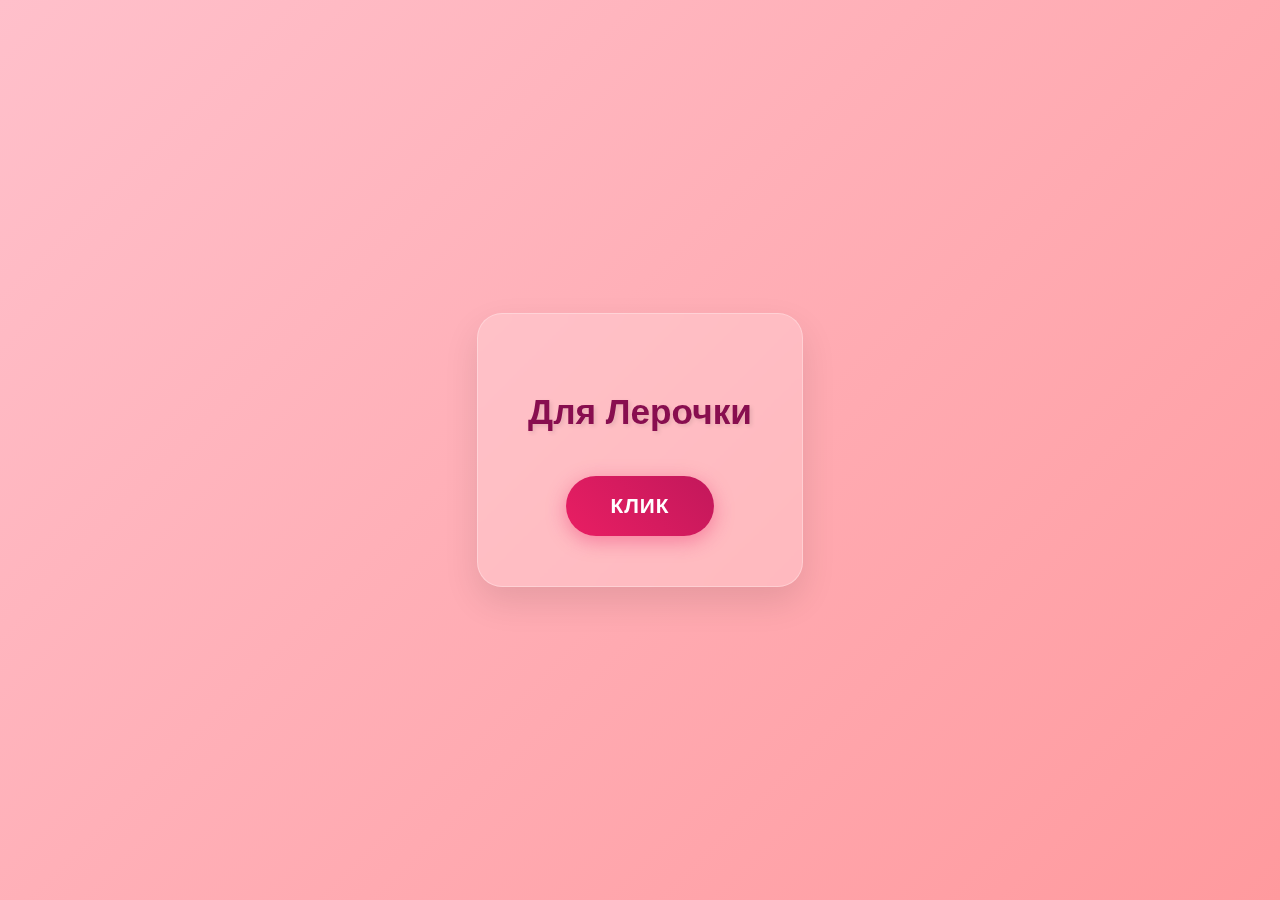
<file: index.html>
<!DOCTYPE html>
<html lang="ru">
<head>
    <meta charset="UTF-8">
    <meta name="viewport" content="width=device-width, initial-scale=1.0">
    <title>Омежка</title>
    <link rel="stylesheet" href="styles.css">
    <link rel="stylesheet" href="mobil.css">
    <link rel="shortcut icon" type="img" href="Клык-флаг.png">
</head>

<body>
    <div class="container">
        <h1 class="message">Для Лерочки</h1>
        <a href="index2.html" class="button">Клик</a>
    </div>
</body>
<script src="script.js"></script>
</html>
</file>
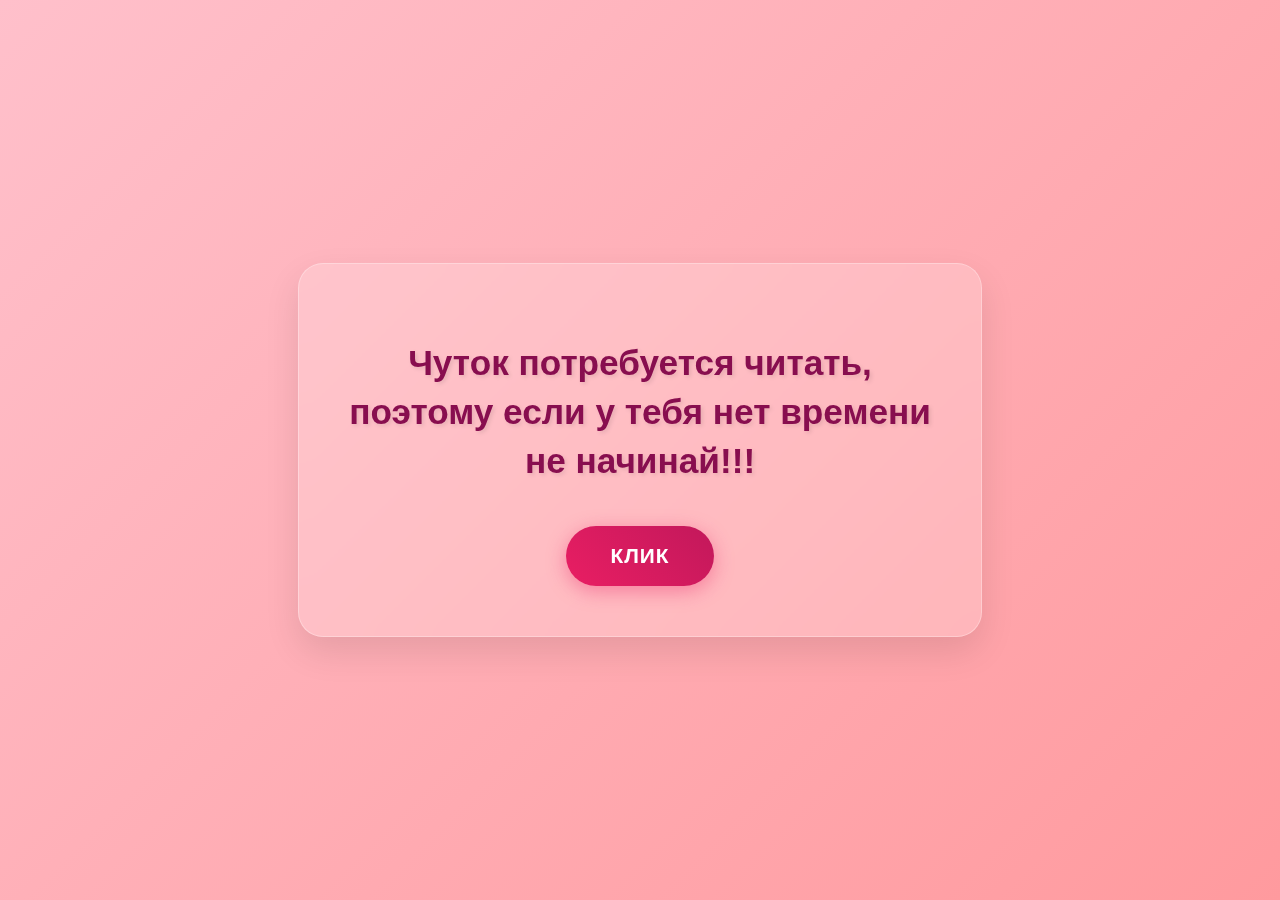
<file: index2.html>
<!DOCTYPE html>
<html lang="ru">
<head>
    <meta charset="UTF-8">
    <meta name="viewport" content="width=device-width, initial-scale=1.0">
    <title>Омежка</title>
    <link rel="stylesheet" href="styles.css">
    <link rel="stylesheet" href="mobil.css">
    <link rel="shortcut icon" type="img" href="Клык-флаг.png">
</head>

<body>
    <div class="container">
        <h1 class="message">
            Чуток потребуется читать, <br>
            поэтому если у тебя нет времени <br>
            не начинай!!!
        </h1>
        <a href="index3.html" class="button">Клик</a>
    </div>
</body>
<script src="script.js"></script>
</html>
</file>
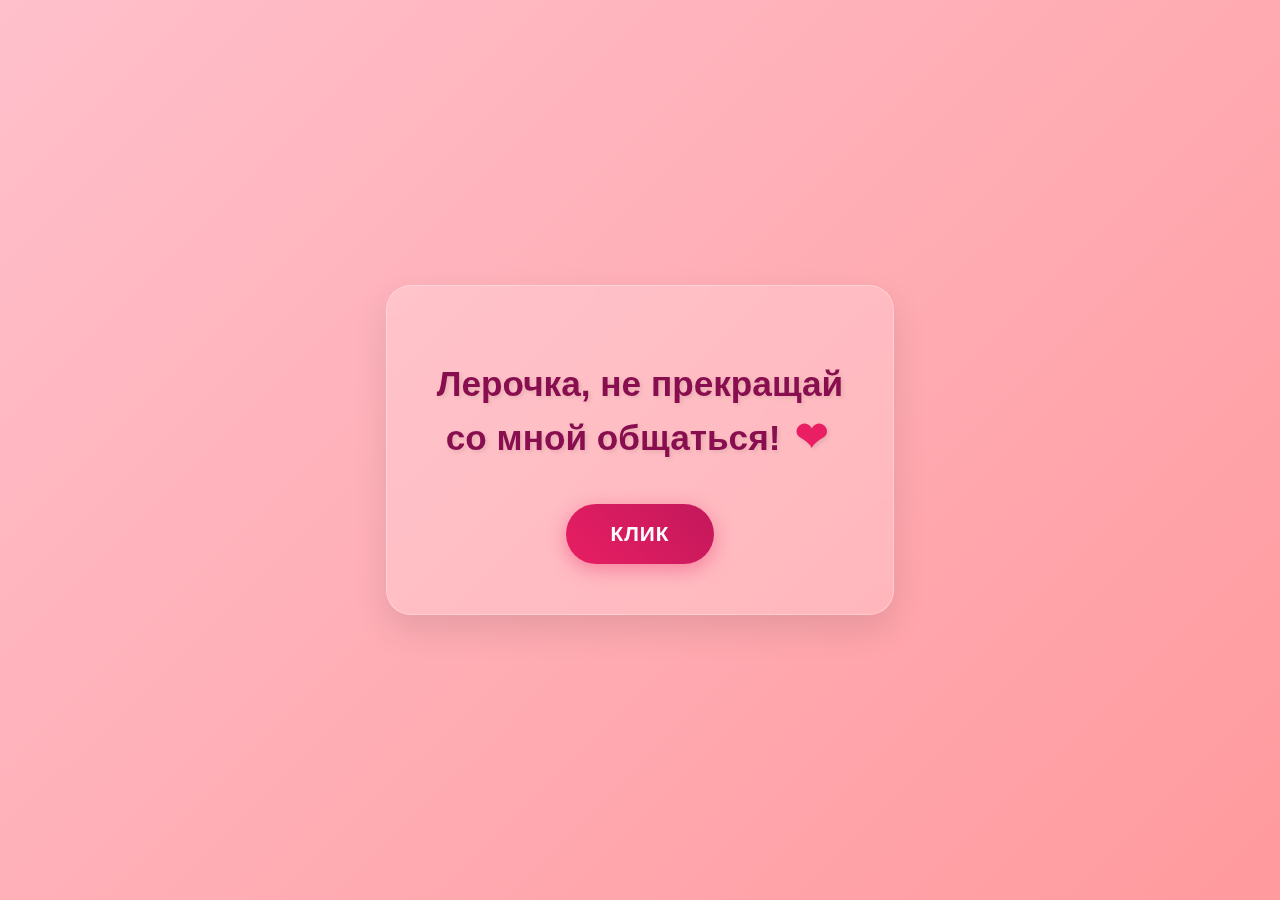
<file: index3.html>
<!DOCTYPE html>
<html lang="ru">
<head>
    <meta charset="UTF-8">
    <meta name="viewport" content="width=device-width, initial-scale=1.0">
    <title>Омежка</title>
    <link rel="stylesheet" href="styles.css">
    <link rel="stylesheet" href="mobil.css">
    <link rel="shortcut icon" type="img" href="Клык-флаг.png">
</head>

<body>
    <div class="container">
        <h1 class="message">
            Лерочка, не прекращай<br>
            со мной общаться! <span class="heart">❤</span>
        </h1>
        <a href="index4.html" class="button">Клик</a>
    </div>
</body>
<script src="script.js"></script>
</html>
</file>
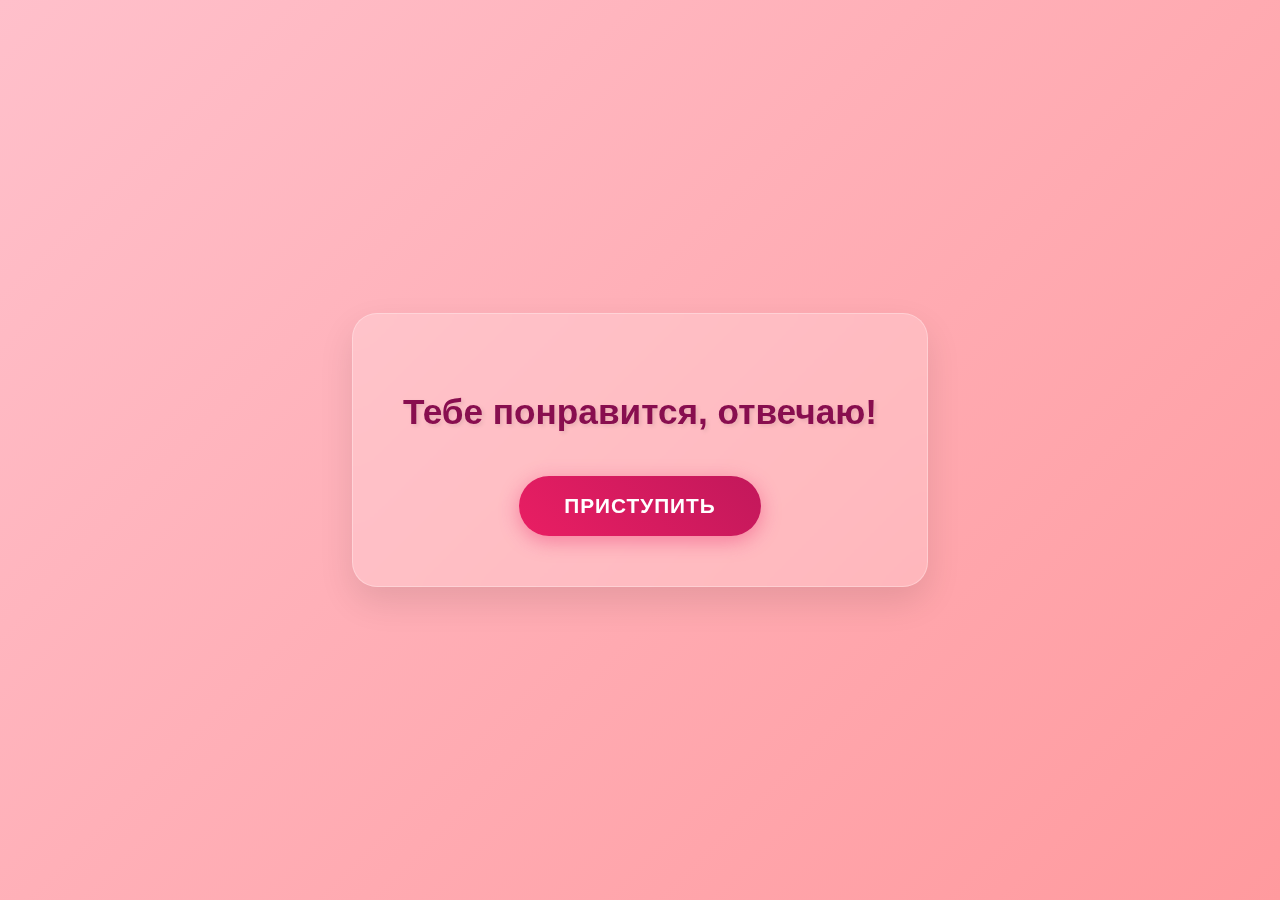
<file: index4.html>
<!DOCTYPE html>
<html lang="ru">
<head>
    <meta charset="UTF-8">
    <meta name="viewport" content="width=device-width, initial-scale=1.0">
    <title>Омежка</title>
    <link rel="stylesheet" href="styles.css">
    <link rel="stylesheet" href="mobil.css">
    <link rel="shortcut icon" type="img" href="Клык-флаг.png">
</head>

<body>
    <div class="container">
        <h1 class="message">
            Тебе понравится, отвечаю!
        </h1>
        <a href="index5.html" class="button">Приступить</a>
    </div>
</body>
<script src="script.js"></script>
</html>
</file>
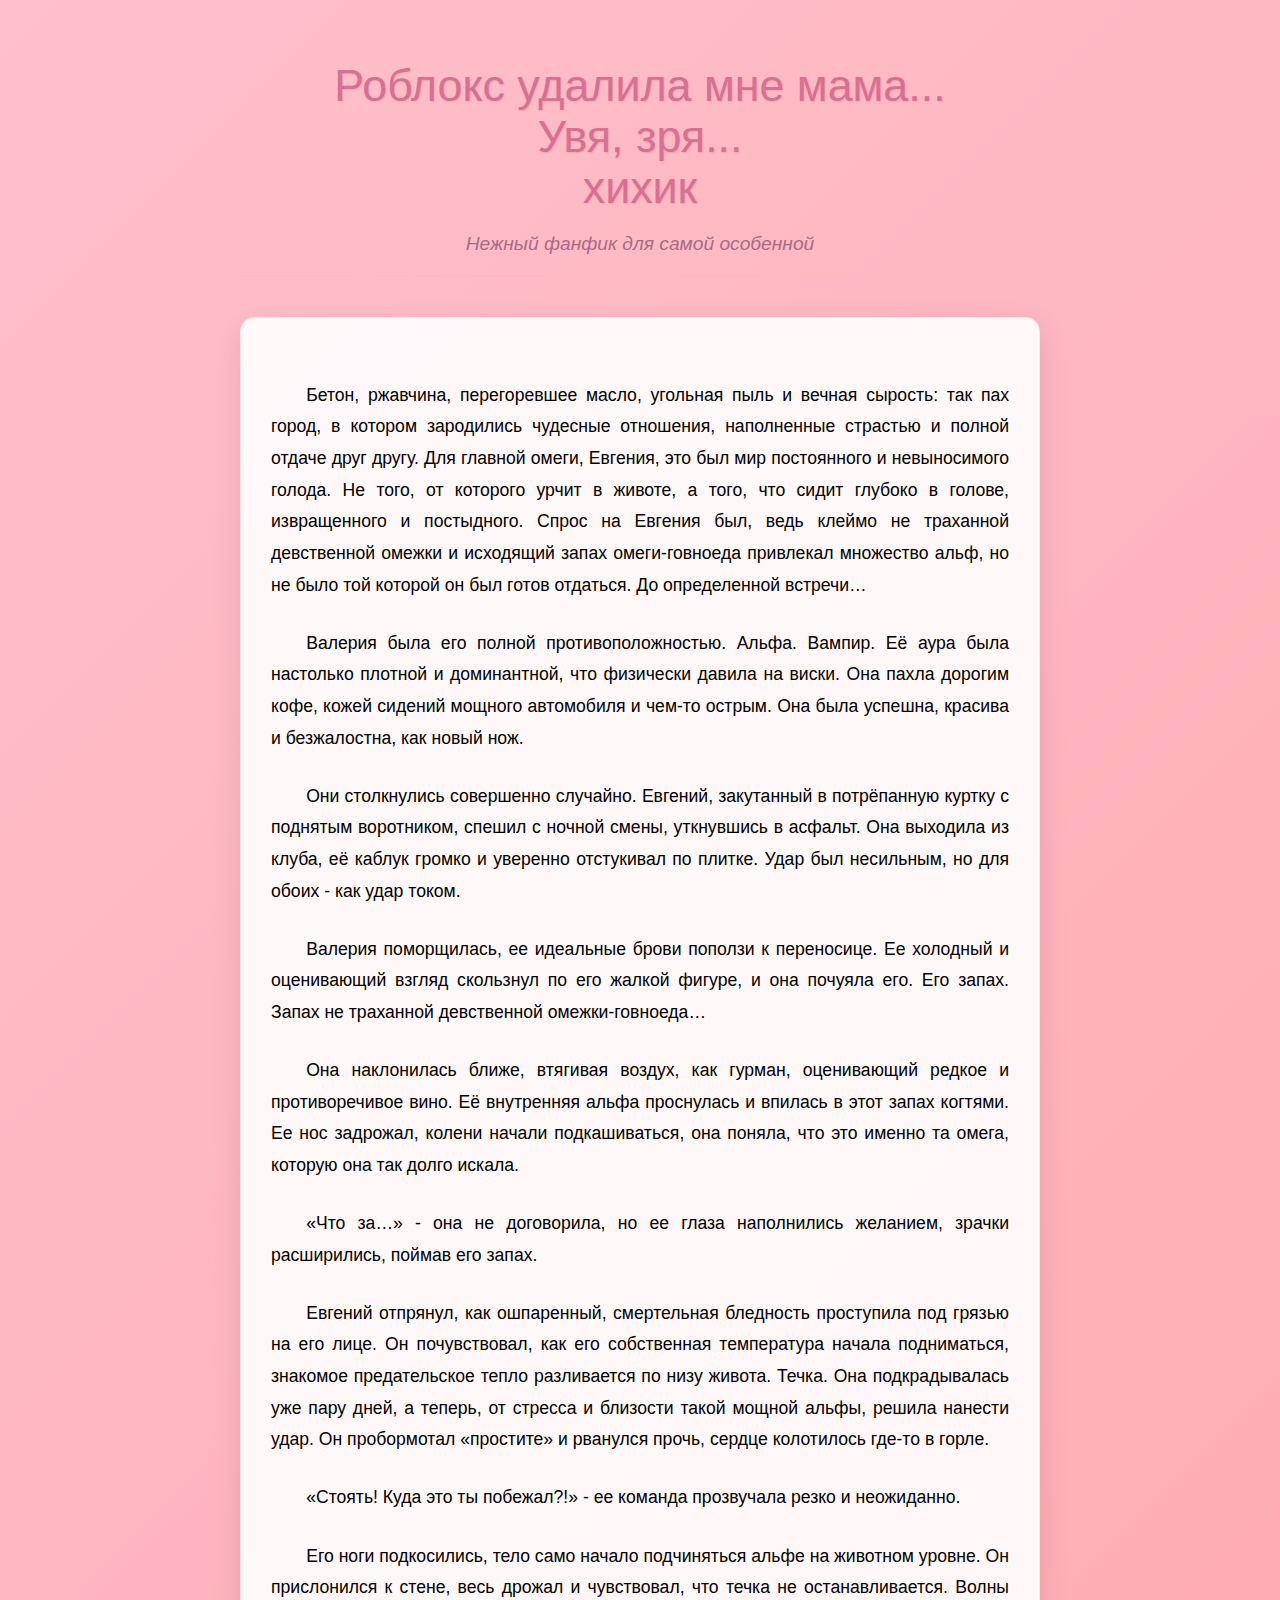
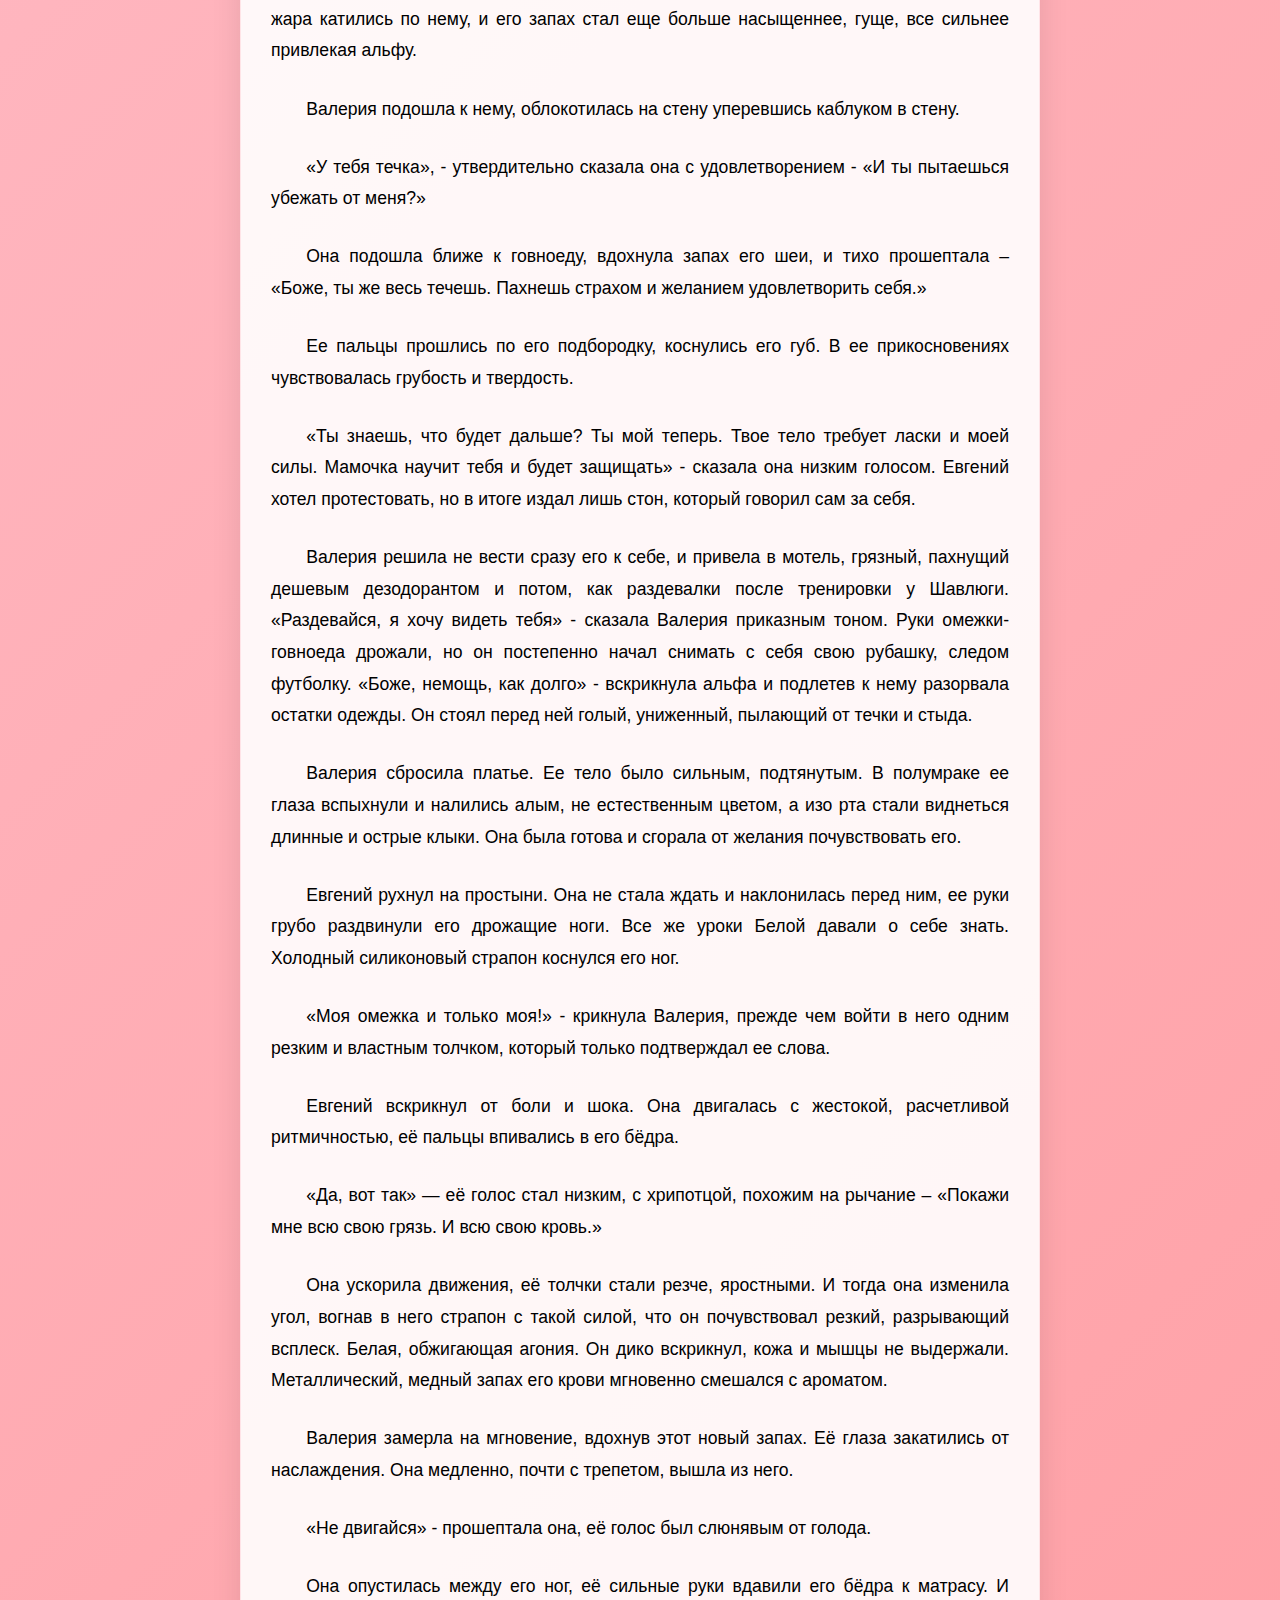
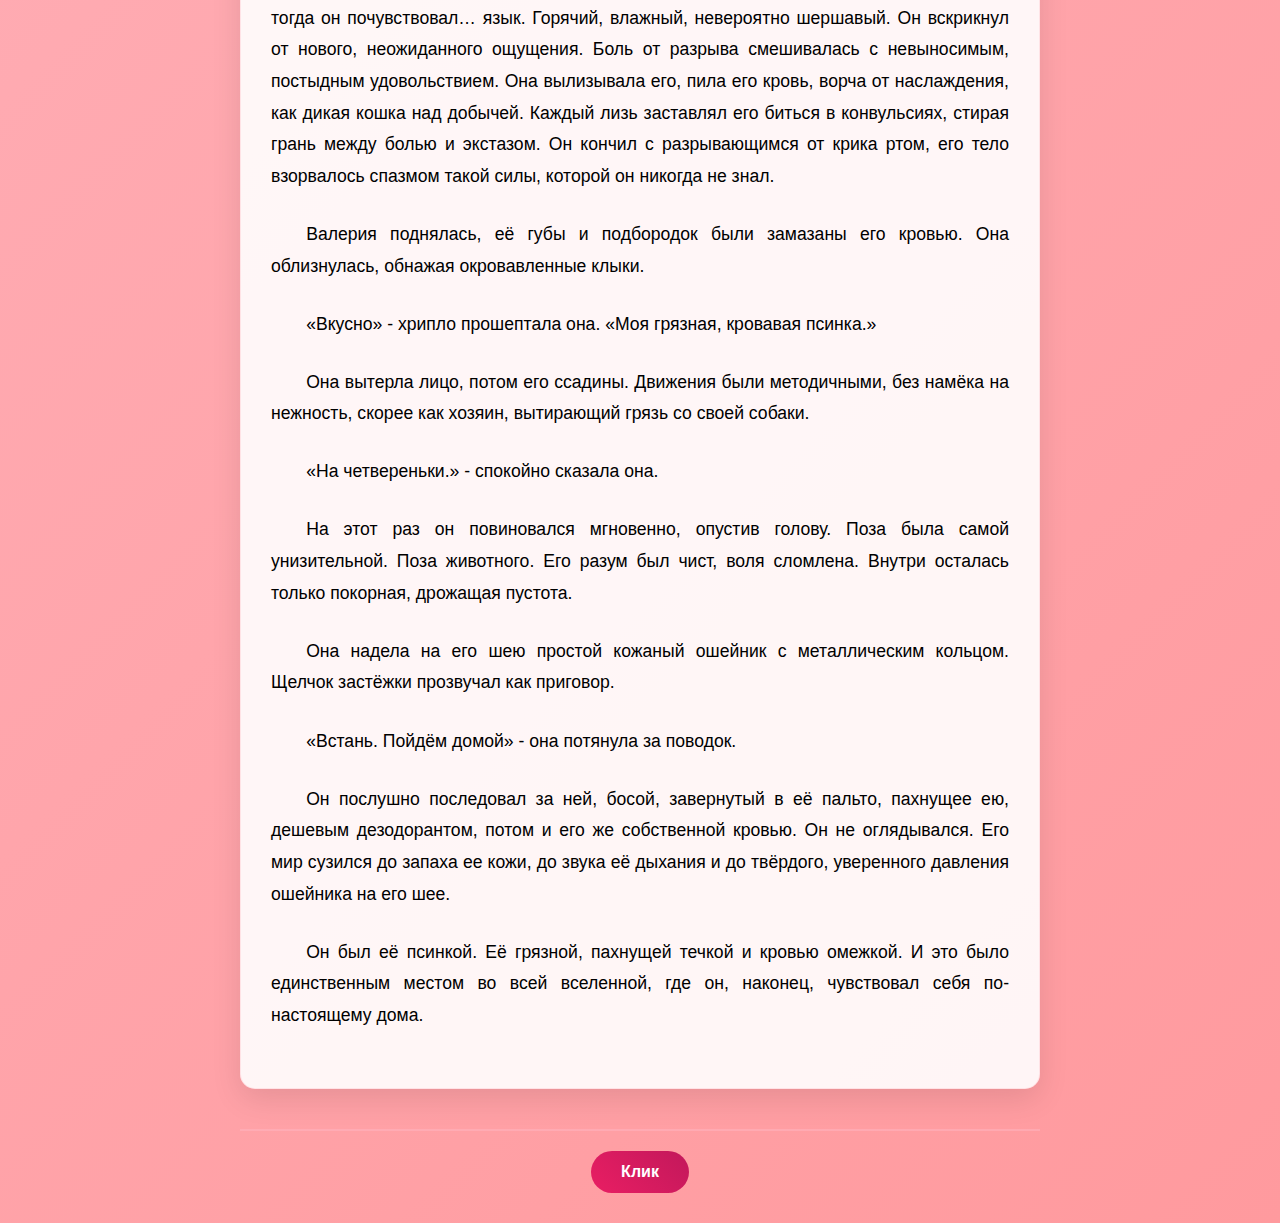
<file: index5.html>
<!DOCTYPE html>
<html lang="ru">
<head>
    <meta charset="UTF-8">
    <meta name="viewport" content="width=device-width, initial-scale=1.0">
    <title>Омежка</title>
    <link rel="stylesheet" href="styles.css">
    <link rel="stylesheet" href="mobil.css">
    <link rel="shortcut icon" type="img" href="Клык-флаг.png">
</head>

<body2>
    <div class="container2">
        <header class="header">
            <h1>Роблокс удалила мне мама...<br>
                Увя, зря...<br>
                хихик</h1>
            <p class="subtitle">Нежный фанфик для самой особенной</p>
        </header>

        <main class="content">
            <article class="story" id="story-content">
                <div class="loading">Загрузка текста...</div>
            </article>
        </main>

        <footer class="footer">
            <a href="index6.html" class="back-button">Клик</a>
        </footer>
    </div>
</body2>
<script src="script.js"></script>
</html>
</file>
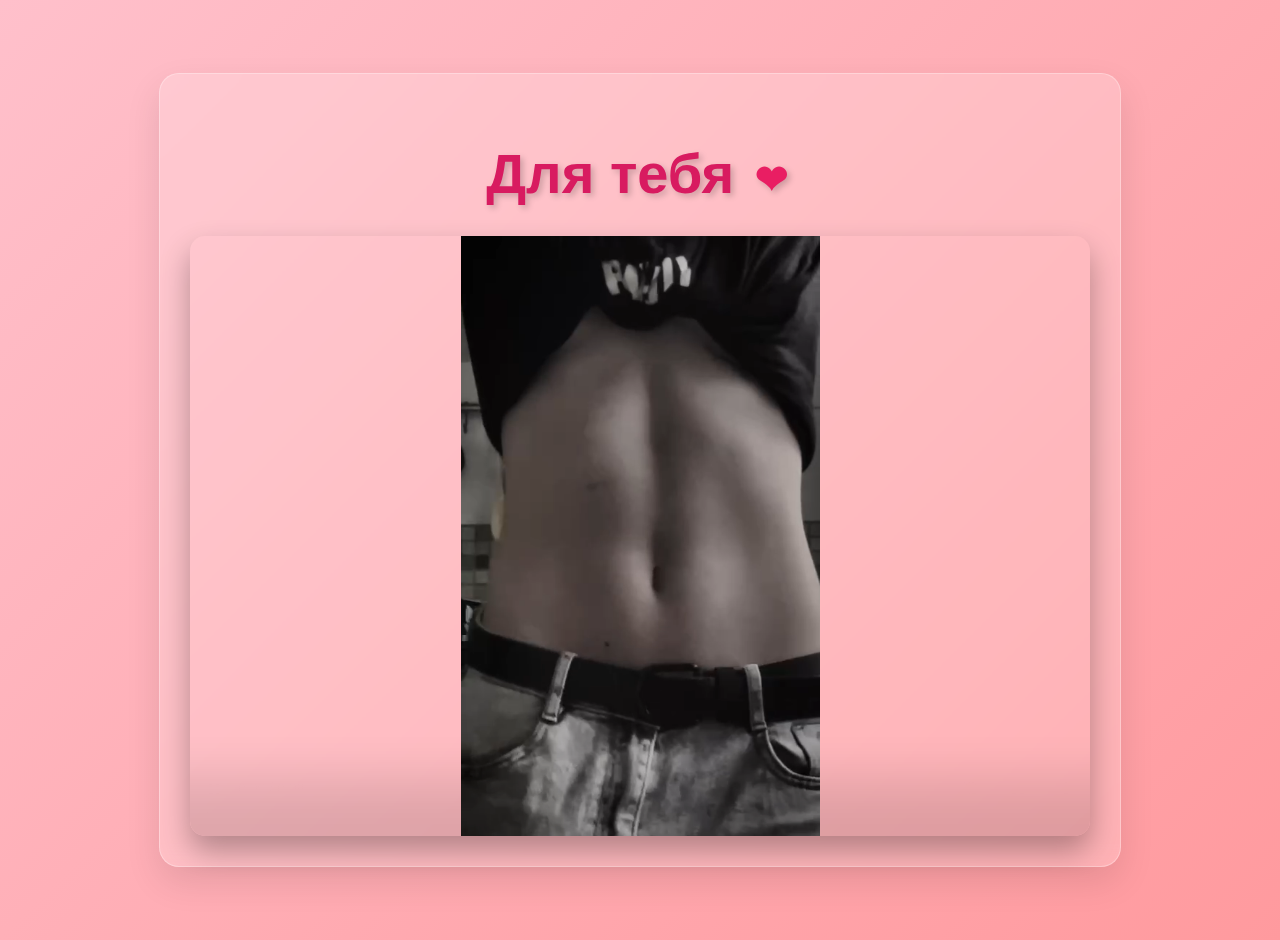
<file: index6.html>
<!DOCTYPE html>
<html lang="ru">
<head>
    <meta charset="UTF-8">
    <meta name="viewport" content="width=device-width, initial-scale=1.0">
    <title>Омежка</title>
    <link rel="stylesheet" href="styles.css">
    <link rel="stylesheet" href="mobil.css">
    <link rel="shortcut icon" type="img" href="Клык-флаг.png">
</head>
<body class="index-video-body">
    <div class="index-video-container">
        <h1 class="index-video-title">Для тебя <span class="heart">❤</span></h1>
        
        <div class="video-wrapper">
            <video class="main-video" controls autoplay muted>
                <source src="Даша.MP4" type="video/mp4">
                Ваш браузер не поддерживает видео
            </video>
        </div>
    </div>
</body>
</html>
</file>
<file: styles.css>
body {
    margin: 0;
    padding: 0;
    background: linear-gradient(135deg, #ffc0cb, #ff9a9e);
    font-family: 'Arial', sans-serif;
    display: flex;
    justify-content: center;
    align-items: center;
    min-height: 100vh;
}

.container {
    text-align: center;
    padding: 50px;
    background: rgba(255, 255, 255, 0.2);
    backdrop-filter: blur(10px);
    border-radius: 25px;
    box-shadow: 0 15px 35px rgba(0, 0, 0, 0.1);
    border: 1px solid rgba(255, 255, 255, 0.3);
}

.message {
    color: #880e4f;
    font-size: 2.2rem;
    margin-bottom: 40px;
    text-shadow: 2px 2px 4px rgba(0, 0, 0, 0.1);
    line-height: 1.4;
    font-weight: bold;
}

.button {
    display: inline-block;
    padding: 18px 45px;
    background: linear-gradient(45deg, #e91e63, #c2185b);
    color: white;
    text-decoration: none;
    font-size: 1.3rem;
    font-weight: bold;
    border-radius: 50px;
    border: none;
    cursor: pointer;
    transition: all 0.3s ease;
    box-shadow: 0 5px 20px rgba(233, 30, 99, 0.4);
    text-transform: uppercase;
    letter-spacing: 1px;
}

.button:hover {
    transform: translateY(-3px);
    box-shadow: 0 8px 25px rgba(233, 30, 99, 0.5);
    background: linear-gradient(45deg, #c2185b, #e91e63);
}

.button:active {
    transform: translateY(-1px);
    box-shadow: 0 3px 15px rgba(233, 30, 99, 0.3);
}

.heart {
    color: #e91e63;
    font-size: 2.5rem;
    margin: 0 5px;
}

.body2 {
    margin: 0;
    padding: 0;
    background: linear-gradient(135deg, #ffe6e6, #ffcccc);
    font-family: 'Georgia', 'Times New Roman', serif;
    line-height: 1.8;
    color: #5a3d5c;
}

.container2 {
    max-width: 800px;
    margin: 0 auto;
    padding: 30px 20px;
    min-height: 100vh;
}

.header {
    text-align: center;
    margin-bottom: 40px;
    padding-bottom: 20px;
    border-bottom: 2px solid rgba(255, 182, 193, 0.5);
}

.header h1 {
    color: #d87093;
    font-size: 2.8rem;
    margin-bottom: 20px;
    font-weight: normal;
    text-shadow: 1px 1px 2px rgba(0,0,0,0.1);
}

.subtitle {
    color: #a76b89;
    font-size: 1.2rem;
    font-style: italic;
    margin: 0;
}

.content {
    background: rgba(255, 255, 255, 0.9);
    padding: 30px;
    border-radius: 15px;
    box-shadow: 0 10px 30px rgba(0, 0, 0, 0.1);
    border: 1px solid rgba(255, 182, 193, 0.3);
}

.story {
    font-size: 1.1rem;
    text-align: justify;
}

.story p {
    margin-bottom: 1.5em;
    text-indent: 2em;
    line-height: 1.8;
}

.story p:first-child {
    text-indent: 0;
    font-size: 1.2em;
    color: #8a4f7d;
}

.footer {
    text-align: center;
    margin-top: 40px;
    padding-top: 20px;
    border-top: 2px solid rgba(255, 182, 193, 0.5);
}

.back-button {
    display: inline-block;
    padding: 12px 30px;
    background: linear-gradient(45deg, #e91e63, #c2185b);
    color: white;
    text-decoration: none;
    border-radius: 25px;
    font-weight: bold;
    transition: all 0.3s ease;
}

.back-button:hover {
    transform: translateY(-2px);
    box-shadow: 0 5px 15px rgba(233, 30, 99, 0.3);
}

.loading, .error {
    text-align: center;
    color: #a76b89;
    font-style: italic;
    padding: 40px;
}

.error {
    color: #e74c3c;
}

.index-video-body {
    background: linear-gradient(135deg, #ffc0cb, #ff9a9e);
    display: flex;
    justify-content: center;
    align-items: center;
    min-height: 100vh;
    padding: 20px;
    margin: 0;
}

.index-video-container {
    text-align: center;
    padding: 30px;
    background: rgba(255, 255, 255, 0.2);
    backdrop-filter: blur(10px);
    border-radius: 20px;
    box-shadow: 0 15px 35px rgba(0, 0, 0, 0.1);
    border: 1px solid rgba(255, 255, 255, 0.3);
    max-width: 900px;
    width: 100%;
}

.index-video-title {
    color: #d81b60;
    font-size: 3.5rem;
    margin-bottom: 30px;
    text-shadow: 3px 3px 6px rgba(0, 0, 0, 0.2);
    font-weight: bold;
}

.video-wrapper {
    border-radius: 15px;
    overflow: hidden;
    box-shadow: 0 15px 30px rgba(0, 0, 0, 0.3);
}

.main-video {
    width: 100%;
    height: auto;
    max-height: 600px;
    border-radius: 15px;
    display: block;
}
</file>
<file: mobil.css>
@media (max-width: 768px) {
    .container {
        padding: 30px 20px;
        margin: 15px;
        border-radius: 20px;
    }
    
    .message {
        font-size: 1.8rem;
        margin-bottom: 30px;
        line-height: 1.3;
    }
    
    .button {
        padding: 16px 35px;
        font-size: 1.1rem;
    }
    
    .heart {
        font-size: 2rem;
    }

    .container2 {
        padding: 20px 15px;
    }
    
    .header h1 {
        font-size: 2.2rem;
    }
    
    .content {
        padding: 25px 20px;
    }
    
    .story {
        font-size: 1rem;
    }
    
    .story p {
        text-indent: 1.5em;
    }
}

@media (max-width: 480px) {
    .container {
        padding: 25px 15px;
        margin: 10px;
        border-radius: 15px;
    }
    
    .message {
        font-size: 1.5rem;
        margin-bottom: 25px;
        line-height: 1.2;
    }
    
    .button {
        padding: 14px 30px;
        font-size: 1rem;
        letter-spacing: 0.5px;
    }
    
    .heart {
        font-size: 1.8rem;
    }

    .container2 {
        padding: 20px 15px;
    }
    
    .header h1 {
        font-size: 2.2rem;
    }
    
    .content {
        padding: 25px 20px;
    }
    
    .story {
        font-size: 1rem;
    }
    
    .story p {
        text-indent: 1.5em;
    }
}

@media (max-width: 320px) {
    .message {
        font-size: 1.3rem;
    }
    
    .button {
        padding: 12px 25px;
        font-size: 0.9rem;
    }
}

@media (hover: none) {
    .button:hover {
        transform: none;
        box-shadow: 0 5px 20px rgba(233, 30, 99, 0.4);
        background: linear-gradient(45deg, #e91e63, #c2185b);
    }
}

@media (max-height: 600px) and (orientation: portrait) {
    .container {
        padding: 20px 15px;
    }
    
    .message {
        font-size: 1.4rem;
        margin-bottom: 20px;
    }
}

@media (max-width: 900px) and (orientation: landscape) {
    .container {
        padding: 20px;
        max-width: 80%;
    }
    
    .message {
        font-size: 1.6rem;
        margin-bottom: 25px;
    }
}

/* Мобильная адаптация */
@media (max-width: 768px) {
    .container {
        padding: 20px 15px;
    }
    
    .header h1 {
        font-size: 2.2rem;
    }
    
    .content {
        padding: 25px 20px;
    }
    
    .story {
        font-size: 1rem;
    }
    
    .story p {
        text-indent: 1.5em;
    }
}

@media (max-width: 480px) {
    .header h1 {
        font-size: 1.8rem;
    }
    
    .content {
        padding: 20px 15px;
    }
    
    .story p {
        text-indent: 1em;
    }
}

/* Мобильная адаптация для видео страницы */
@media (max-width: 768px) {
    .index-video-body {
        padding: 15px;
    }
    
    .index-video-container {
        padding: 20px;
        border-radius: 15px;
    }
    
    .index-video-title {
        font-size: 2.5rem;
        margin-bottom: 20px;
    }
    
    .video-wrapper {
        border-radius: 10px;
    }
    
    .main-video {
        border-radius: 10px;
        max-height: 400px;
    }
}

@media (max-width: 480px) {
    .index-video-title {
        font-size: 2rem;
    }
    
    .index-video-container {
        padding: 15px;
    }
    
    .main-video {
        max-height: 300px;
    }
}

@media (max-width: 320px) {
    .index-video-title {
        font-size: 1.8rem;
    }
    
    .main-video {
        max-height: 250px;
    }
}
</file>
